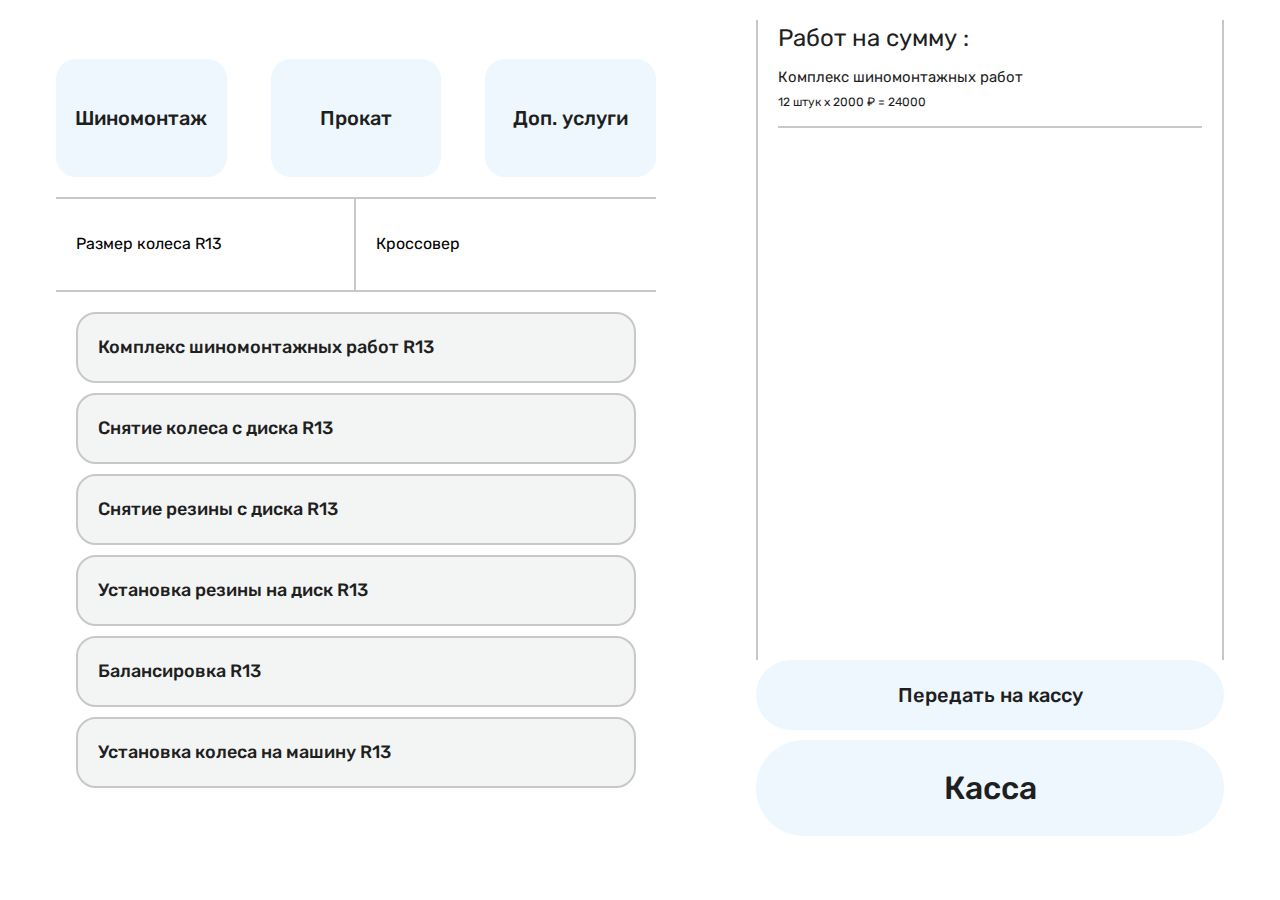
<file: 124/index.html>
<!DOCTYPE html>
<html lang="ru">
  <head>
    <meta charset="UTF-8" />
    <meta http-equiv="X-UA-Compatible" content="IE=edge" />
    <meta name="viewport" content="width=device-width,initial-scale=1" />
    <title>Frame 124</title>
    <link href="main..css" rel="stylesheet" />
  </head>
  <body>
    <section>
      <div class="main">
        <div class="services">
          <ul class="services__btns btns">
            <li class="services__btn"><p>Шиномонтаж</p></li>
            <li class="services__btn"><p>Прокат</p></li>
            <li class="services__btn"><p>Доп. услуги</p></li>
          </ul>
          <div class="services__types">
            <select name="radius" class="services__type">
              <option value="R13">Размер колеса R13</option>
              <option value="R17">Размер колеса R17</option>
              <option value="R21">Размер колеса R21</option>
            </select>
            <select name="car" class="services__type">
              <option value="0">Кроссовер</option>
              <option value="1">Джип</option>
            </select>
          </div>
          <ul class="services__list">
            <li class="services__item">
              <p>Комплекс шиномонтажных работ R13</p>
            </li>
            <li class="services__item"><p>Снятие колеса с диска R13</p></li>
            <li class="services__item"><p>Снятие резины с диска R13</p></li>
            <li class="services__item"><p>Установка резины на диск R13</p></li>
            <li class="services__item"><p>Балансировка R13</p></li>
            <li class="services__item">
              <p>Установка колеса на машину R13</p>
            </li>
          </ul>
        </div>
        <div class="main__order order">
          <div class="order__inner">
            <div class="order__title">Работ на сумму :</div>
            <div class="order__subtitle">
              Комплекс шиномонтажных работ
              <span class="order__price">12 штук x 2000 ₽ = 24000</span>
            </div>
          </div>
          <ul class="order__btns btns">
            <li class="btn">
              <a class="order__link" href="javascriipt:void(0)"
                >Передать на кассу</a
              >
            </li>
            <li class="btn">
              <a class="order__link" href="javascriipt:void(0)">Касса</a>
            </li>
          </ul>
        </div>
      </div>
    </section>
  </body>
</html>
</file>
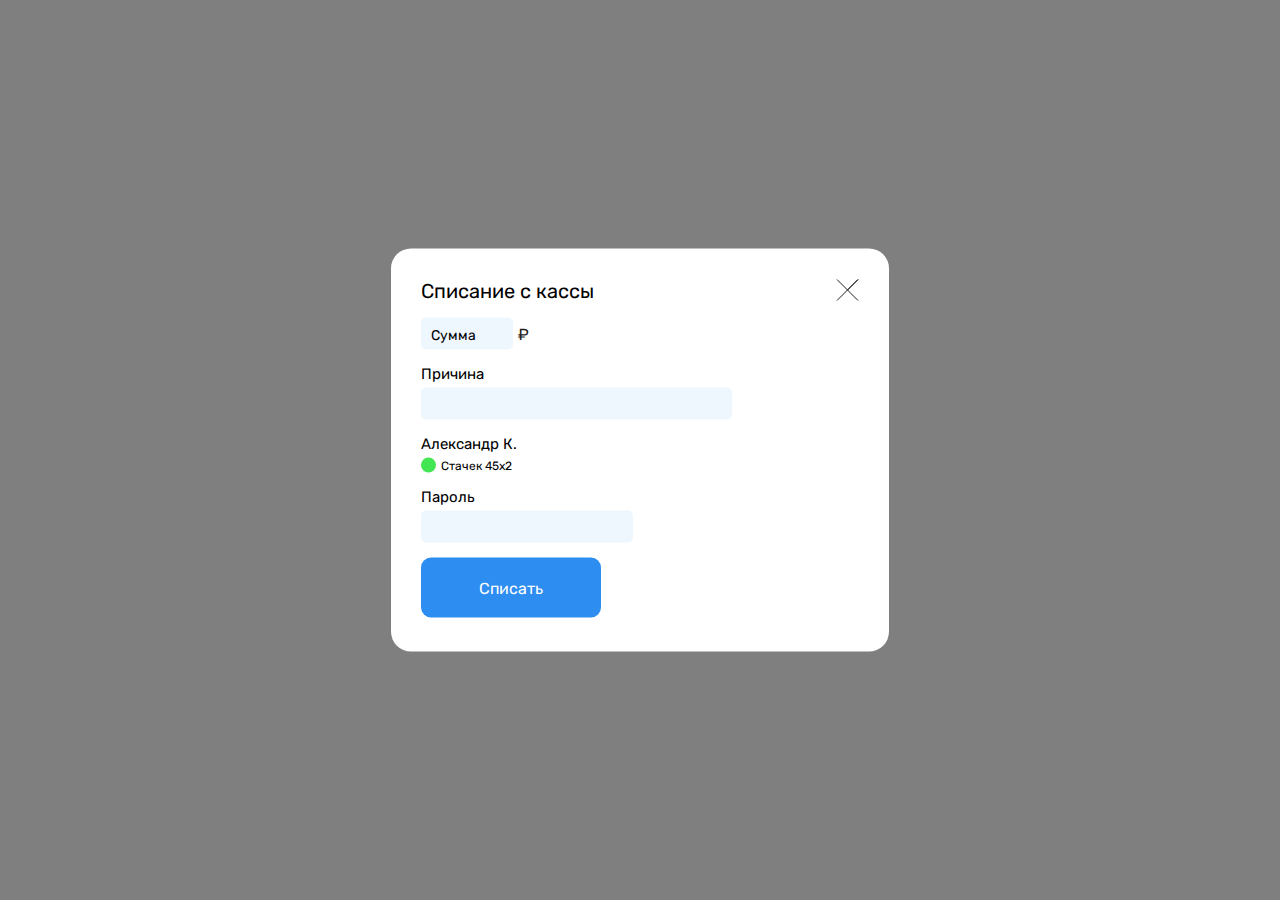
<file: 187/index.html>
<!DOCTYPE html>
<html lang="ru">
  <head>
    <meta charset="UTF-8" />
    <meta http-equiv="X-UA-Compatible" content="IE=edge" />
    <meta name="viewport" content="width=device-width, initial-scale=1.0" />
    <title>Document</title>
  <script defer src="bundle.7d98dffb897dea0b59e3.js"></script><link href="css/main.2a7013a4003bb4fa2cc0.css" rel="stylesheet"></head>
  <body>
    <div class="modal">
      <div class="modal__wrap">
        <div class="modal__body">
          <h3 class="modal__title">Списание с кассы</h3>
          <form action="" class="modal__form">
            <label for="modal__price" class="modal__price">
              <input
                type="number"
                name="price"
                id="modal__price"
                placeholder="Сумма"
              />
              ₽
            </label>
            <label for="modal__cause" class="modal__cause">
              <input type="text" name="cause" id="modal__cause" />
              Причина
            </label>

            <div class="modal__name">
              <p>Александр К.</p>
              <div class="modal__descr">
                <div class="modal__circle"></div>
                <p>Стачек 45х2</p>
              </div>
            </div>

            <label for="modal__password" class="modal__password">
              Пароль
              <input type="password" name="password" id="modal__password" />
            </label>

            <button class="modal__button">Списать</button>
          </form>
        </div>
        <svg
          class="modal__close"
          width="23"
          height="23"
          viewBox="0 0 23 23"
          fill="none"
          xmlns="http://www.w3.org/2000/svg"
        >
          <path
            d="M1 1L11.5 11.5M22 22L11.5 11.5M11.5 11.5L22 1L1 22"
            stroke="#1F1F1F"
          />
        </svg>
      </div>
    </div>
  </body>
</html>
</file>
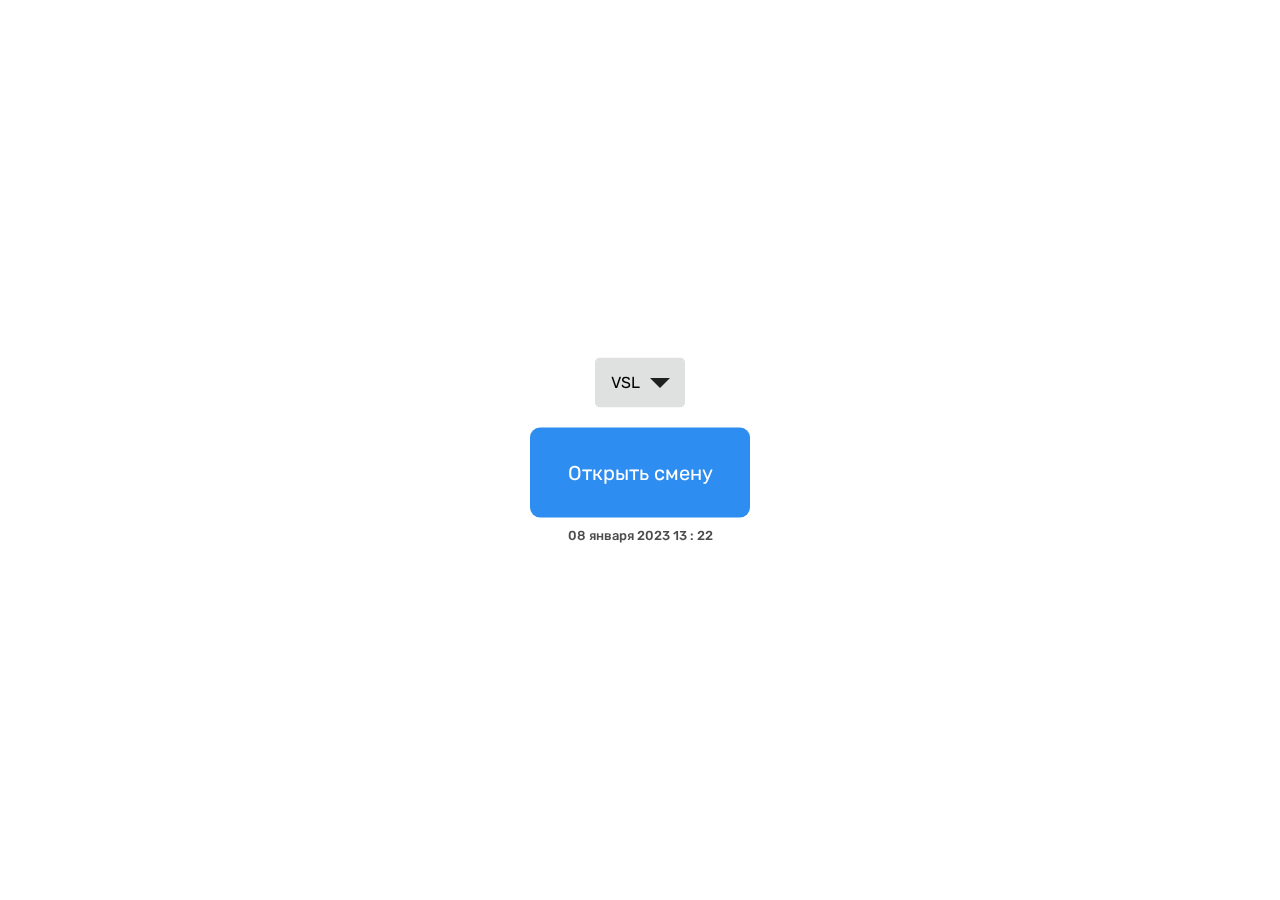
<file: 3/index.html>
<!DOCTYPE html>
<html lang="ru">
  <head>
    <meta charset="UTF-8" />
    <meta http-equiv="X-UA-Compatible" content="IE=edge" />
    <meta name="viewport" content="width=device-width, initial-scale=1.0" />
    <title>Document</title>
  <script defer src="bundle.32645f272083fe78de95.js"></script><link href="css/main.eedf334d336808caeaff.css" rel="stylesheet"></head>
  <body>
    <div class="open-shift">
      <select name="open__shift" id="open-shift">
        <option value="VSL">VSL</option>
      </select>

      <button class="open-button">Открыть смену</button>

      <p class="open-date">08 января 2023 13 : 22</p>
    </div>
  </body>
</html>
</file>
<file: 187/css/main.2a7013a4003bb4fa2cc0.css>
/*!**************************************************************************************************************************************************************************************!*\
  !*** css ./node_modules/css-loader/dist/cjs.js!./node_modules/postcss-loader/dist/cjs.js!./node_modules/sass-loader/dist/cjs.js??ruleSet[1].rules[2].use[3]!./src/sass/include.scss ***!
  \**************************************************************************************************************************************************************************************/
@import url(https://fonts.googleapis.com/css2?family=Inter&family=Rubik:wght@400;500&display=swap);
/*!********************************************************************************************!*\
  !*** css ./node_modules/css-loader/dist/cjs.js!./node_modules/normalize.css/normalize.css ***!
  \********************************************************************************************/
/*! normalize.css v8.0.1 | MIT License | github.com/necolas/normalize.css */

/* Document
   ========================================================================== */

/**
 * 1. Correct the line height in all browsers.
 * 2. Prevent adjustments of font size after orientation changes in iOS.
 */

html {
  line-height: 1.15; /* 1 */
  -webkit-text-size-adjust: 100%; /* 2 */
}

/* Sections
   ========================================================================== */

/**
 * Remove the margin in all browsers.
 */

body {
  margin: 0;
}

/**
 * Render the `main` element consistently in IE.
 */

main {
  display: block;
}

/**
 * Correct the font size and margin on `h1` elements within `section` and
 * `article` contexts in Chrome, Firefox, and Safari.
 */

h1 {
  font-size: 2em;
  margin: 0.67em 0;
}

/* Grouping content
   ========================================================================== */

/**
 * 1. Add the correct box sizing in Firefox.
 * 2. Show the overflow in Edge and IE.
 */

hr {
  box-sizing: content-box; /* 1 */
  height: 0; /* 1 */
  overflow: visible; /* 2 */
}

/**
 * 1. Correct the inheritance and scaling of font size in all browsers.
 * 2. Correct the odd `em` font sizing in all browsers.
 */

pre {
  font-family: monospace, monospace; /* 1 */
  font-size: 1em; /* 2 */
}

/* Text-level semantics
   ========================================================================== */

/**
 * Remove the gray background on active links in IE 10.
 */

a {
  background-color: transparent;
}

/**
 * 1. Remove the bottom border in Chrome 57-
 * 2. Add the correct text decoration in Chrome, Edge, IE, Opera, and Safari.
 */

abbr[title] {
  border-bottom: none; /* 1 */
  text-decoration: underline; /* 2 */
  text-decoration: underline dotted; /* 2 */
}

/**
 * Add the correct font weight in Chrome, Edge, and Safari.
 */

b,
strong {
  font-weight: bolder;
}

/**
 * 1. Correct the inheritance and scaling of font size in all browsers.
 * 2. Correct the odd `em` font sizing in all browsers.
 */

code,
kbd,
samp {
  font-family: monospace, monospace; /* 1 */
  font-size: 1em; /* 2 */
}

/**
 * Add the correct font size in all browsers.
 */

small {
  font-size: 80%;
}

/**
 * Prevent `sub` and `sup` elements from affecting the line height in
 * all browsers.
 */

sub,
sup {
  font-size: 75%;
  line-height: 0;
  position: relative;
  vertical-align: baseline;
}

sub {
  bottom: -0.25em;
}

sup {
  top: -0.5em;
}

/* Embedded content
   ========================================================================== */

/**
 * Remove the border on images inside links in IE 10.
 */

img {
  border-style: none;
}

/* Forms
   ========================================================================== */

/**
 * 1. Change the font styles in all browsers.
 * 2. Remove the margin in Firefox and Safari.
 */

button,
input,
optgroup,
select,
textarea {
  font-family: inherit; /* 1 */
  font-size: 100%; /* 1 */
  line-height: 1.15; /* 1 */
  margin: 0; /* 2 */
}

/**
 * Show the overflow in IE.
 * 1. Show the overflow in Edge.
 */

button,
input { /* 1 */
  overflow: visible;
}

/**
 * Remove the inheritance of text transform in Edge, Firefox, and IE.
 * 1. Remove the inheritance of text transform in Firefox.
 */

button,
select { /* 1 */
  text-transform: none;
}

/**
 * Correct the inability to style clickable types in iOS and Safari.
 */

button,
[type="button"],
[type="reset"],
[type="submit"] {
  -webkit-appearance: button;
}

/**
 * Remove the inner border and padding in Firefox.
 */

button::-moz-focus-inner,
[type="button"]::-moz-focus-inner,
[type="reset"]::-moz-focus-inner,
[type="submit"]::-moz-focus-inner {
  border-style: none;
  padding: 0;
}

/**
 * Restore the focus styles unset by the previous rule.
 */

button:-moz-focusring,
[type="button"]:-moz-focusring,
[type="reset"]:-moz-focusring,
[type="submit"]:-moz-focusring {
  outline: 1px dotted ButtonText;
}

/**
 * Correct the padding in Firefox.
 */

fieldset {
  padding: 0.35em 0.75em 0.625em;
}

/**
 * 1. Correct the text wrapping in Edge and IE.
 * 2. Correct the color inheritance from `fieldset` elements in IE.
 * 3. Remove the padding so developers are not caught out when they zero out
 *    `fieldset` elements in all browsers.
 */

legend {
  box-sizing: border-box; /* 1 */
  color: inherit; /* 2 */
  display: table; /* 1 */
  max-width: 100%; /* 1 */
  padding: 0; /* 3 */
  white-space: normal; /* 1 */
}

/**
 * Add the correct vertical alignment in Chrome, Firefox, and Opera.
 */

progress {
  vertical-align: baseline;
}

/**
 * Remove the default vertical scrollbar in IE 10+.
 */

textarea {
  overflow: auto;
}

/**
 * 1. Add the correct box sizing in IE 10.
 * 2. Remove the padding in IE 10.
 */

[type="checkbox"],
[type="radio"] {
  box-sizing: border-box; /* 1 */
  padding: 0; /* 2 */
}

/**
 * Correct the cursor style of increment and decrement buttons in Chrome.
 */

[type="number"]::-webkit-inner-spin-button,
[type="number"]::-webkit-outer-spin-button {
  height: auto;
}

/**
 * 1. Correct the odd appearance in Chrome and Safari.
 * 2. Correct the outline style in Safari.
 */

[type="search"] {
  -webkit-appearance: textfield; /* 1 */
  outline-offset: -2px; /* 2 */
}

/**
 * Remove the inner padding in Chrome and Safari on macOS.
 */

[type="search"]::-webkit-search-decoration {
  -webkit-appearance: none;
}

/**
 * 1. Correct the inability to style clickable types in iOS and Safari.
 * 2. Change font properties to `inherit` in Safari.
 */

::-webkit-file-upload-button {
  -webkit-appearance: button; /* 1 */
  font: inherit; /* 2 */
}

/* Interactive
   ========================================================================== */

/*
 * Add the correct display in Edge, IE 10+, and Firefox.
 */

details {
  display: block;
}

/*
 * Add the correct display in all browsers.
 */

summary {
  display: list-item;
}

/* Misc
   ========================================================================== */

/**
 * Add the correct display in IE 10+.
 */

template {
  display: none;
}

/**
 * Add the correct display in IE 10.
 */

[hidden] {
  display: none;
}

/*!******************************************************************************************************************************************************************************************!*\
  !*** css ./node_modules/css-loader/dist/cjs.js!./node_modules/postcss-loader/dist/cjs.js!./node_modules/sass-loader/dist/cjs.js??ruleSet[1].rules[2].use[3]!./src/sass/include.scss (1) ***!
  \******************************************************************************************************************************************************************************************/
:root {
  --font-family-rubik: "Rubik", sans-serif;
  --font-family-inter: "Inter", sans-serif;
  --color-accent: #1f1f1f;
  --color-white: #fff;
}

h1,
h2,
h3,
h4,
h5,
h6,
p,
ul,
ol {
  padding: 0;
  margin: 0;
  list-style-type: none;
}

::-moz-placeholder {
  color: #000;
  font-weight: 400;
  font-size: 20px;
}

::placeholder {
  color: #000;
  font-weight: 400;
  font-size: 20px;
}

input::-webkit-outer-spin-button,
input::-webkit-inner-spin-button {
  /* display: none; <- Crashes Chrome on hover */
  -webkit-appearance: none;
  margin: 0; /* <-- Apparently some margin are still there even though it's hidden */
}

button {
  border: none;
  background: none;
  cursor: pointer;
}

a {
  text-decoration: none;
  color: var(--color-text);
}

img {
  width: 100%;
  height: auto;
}

html {
  height: 100%;
}

body {
  margin: 0;
  min-height: 100%;
  font-family: var(--font-family-rubik);
  line-height: 19px;
  background-color: var(--color-white);
  color: var(--color-accent);
  font-weight: 400;
}

.container {
  max-width: 1170px;
  margin: 0 auto;
  padding: 0 15px;
}

.modal {
  width: 100%;
  height: 100%;
  position: fixed;
  top: 0;
  left: 0;
  background-color: rgba(0, 0, 0, 0.5);
  padding: 10px;
}
.modal__wrap {
  width: 438px;
  min-height: 343px;
  background: #ffffff;
  border-radius: 20px;
  position: fixed;
  top: 50%;
  left: 50%;
  transform: translate(-50%, -50%);
  padding: 30px;
}
.modal__title {
  font-weight: 400;
  font-size: 20px;
  line-height: 24px;
  color: #000000;
}
.modal__close {
  position: absolute;
  top: 30px;
  right: 30px;
}
.modal__form {
  display: flex;
  flex-direction: column;
  margin-top: 15px;
  gap: 15px;
}
.modal__price {
  display: flex;
  align-items: center;
  gap: 5px;
}
.modal__price input {
  width: 80px;
  height: 30px;
  background: #eef7fe;
  border-radius: 5px;
  outline: none;
  border: none;
  padding-left: 10px;
}
.modal__price input::-moz-placeholder {
  font-size: 14px;
  line-height: 17px;
  color: #000000;
}
.modal__price input::placeholder {
  font-size: 14px;
  line-height: 17px;
  color: #000000;
}
.modal__cause {
  display: flex;
  flex-direction: column-reverse;
  font-size: 15px;
  line-height: 18px;
  color: #000000;
}
.modal__cause input {
  margin-top: 5px;
  outline: none;
  border: none;
  width: 299px;
  height: 30px;
  background: #eef7fe;
  border-radius: 5px;
  padding-left: 10px;
}
.modal__name {
  display: flex;
  flex-direction: column;
  gap: 5px;
}
.modal__name p {
  font-size: 15px;
  line-height: 18px;
  color: #000000;
}
.modal__descr {
  display: flex;
  align-items: center;
  gap: 5px;
}
.modal__descr p {
  font-weight: 400;
  font-size: 12px;
  line-height: 14px;
  color: #000000;
}
.modal__circle {
  width: 15px;
  height: 15px;
  border-radius: 50%;
  background: #42e653;
}
.modal__password {
  display: flex;
  flex-direction: column;
  font-weight: 400;
  font-size: 15px;
  line-height: 18px;
  color: #000000;
  gap: 5px;
}
.modal__password input {
  padding-left: 10px;
  outline: none;
  border: none;
  width: 200px;
  height: 30px;
  background: #eef7fe;
  border-radius: 5px;
}
.modal__button {
  width: 180px;
  height: 60px;
  background: #2d8df1;
  transition: 0.4s;
  border-radius: 10px;
  font-weight: 400;
  font-size: 16px;
  line-height: 19px;
  color: #ffffff;
}
.modal__button::hover {
  box-shadow: 0px 4px 4px rgba(0, 0, 0, 0.25);
}

@media (max-width: 540px) {
  .modal__wrap {
    max-width: 250px;
  }
  .modal__cause input {
    max-width: 220px;
  }
}

/*# sourceMappingURL=../sourcemaps/css/main.2a7013a4003bb4fa2cc0.css.map*/
</file>
<file: 3/css/main.eedf334d336808caeaff.css>
/*!**************************************************************************************************************************************************************************************!*\
  !*** css ./node_modules/css-loader/dist/cjs.js!./node_modules/postcss-loader/dist/cjs.js!./node_modules/sass-loader/dist/cjs.js??ruleSet[1].rules[2].use[3]!./src/sass/include.scss ***!
  \**************************************************************************************************************************************************************************************/
@import url(https://fonts.googleapis.com/css2?family=Inter&family=Rubik:wght@400;500&display=swap);
/*!********************************************************************************************!*\
  !*** css ./node_modules/css-loader/dist/cjs.js!./node_modules/normalize.css/normalize.css ***!
  \********************************************************************************************/
/*! normalize.css v8.0.1 | MIT License | github.com/necolas/normalize.css */

/* Document
   ========================================================================== */

/**
 * 1. Correct the line height in all browsers.
 * 2. Prevent adjustments of font size after orientation changes in iOS.
 */

html {
  line-height: 1.15; /* 1 */
  -webkit-text-size-adjust: 100%; /* 2 */
}

/* Sections
   ========================================================================== */

/**
 * Remove the margin in all browsers.
 */

body {
  margin: 0;
}

/**
 * Render the `main` element consistently in IE.
 */

main {
  display: block;
}

/**
 * Correct the font size and margin on `h1` elements within `section` and
 * `article` contexts in Chrome, Firefox, and Safari.
 */

h1 {
  font-size: 2em;
  margin: 0.67em 0;
}

/* Grouping content
   ========================================================================== */

/**
 * 1. Add the correct box sizing in Firefox.
 * 2. Show the overflow in Edge and IE.
 */

hr {
  box-sizing: content-box; /* 1 */
  height: 0; /* 1 */
  overflow: visible; /* 2 */
}

/**
 * 1. Correct the inheritance and scaling of font size in all browsers.
 * 2. Correct the odd `em` font sizing in all browsers.
 */

pre {
  font-family: monospace, monospace; /* 1 */
  font-size: 1em; /* 2 */
}

/* Text-level semantics
   ========================================================================== */

/**
 * Remove the gray background on active links in IE 10.
 */

a {
  background-color: transparent;
}

/**
 * 1. Remove the bottom border in Chrome 57-
 * 2. Add the correct text decoration in Chrome, Edge, IE, Opera, and Safari.
 */

abbr[title] {
  border-bottom: none; /* 1 */
  text-decoration: underline; /* 2 */
  text-decoration: underline dotted; /* 2 */
}

/**
 * Add the correct font weight in Chrome, Edge, and Safari.
 */

b,
strong {
  font-weight: bolder;
}

/**
 * 1. Correct the inheritance and scaling of font size in all browsers.
 * 2. Correct the odd `em` font sizing in all browsers.
 */

code,
kbd,
samp {
  font-family: monospace, monospace; /* 1 */
  font-size: 1em; /* 2 */
}

/**
 * Add the correct font size in all browsers.
 */

small {
  font-size: 80%;
}

/**
 * Prevent `sub` and `sup` elements from affecting the line height in
 * all browsers.
 */

sub,
sup {
  font-size: 75%;
  line-height: 0;
  position: relative;
  vertical-align: baseline;
}

sub {
  bottom: -0.25em;
}

sup {
  top: -0.5em;
}

/* Embedded content
   ========================================================================== */

/**
 * Remove the border on images inside links in IE 10.
 */

img {
  border-style: none;
}

/* Forms
   ========================================================================== */

/**
 * 1. Change the font styles in all browsers.
 * 2. Remove the margin in Firefox and Safari.
 */

button,
input,
optgroup,
select,
textarea {
  font-family: inherit; /* 1 */
  font-size: 100%; /* 1 */
  line-height: 1.15; /* 1 */
  margin: 0; /* 2 */
}

/**
 * Show the overflow in IE.
 * 1. Show the overflow in Edge.
 */

button,
input { /* 1 */
  overflow: visible;
}

/**
 * Remove the inheritance of text transform in Edge, Firefox, and IE.
 * 1. Remove the inheritance of text transform in Firefox.
 */

button,
select { /* 1 */
  text-transform: none;
}

/**
 * Correct the inability to style clickable types in iOS and Safari.
 */

button,
[type="button"],
[type="reset"],
[type="submit"] {
  -webkit-appearance: button;
}

/**
 * Remove the inner border and padding in Firefox.
 */

button::-moz-focus-inner,
[type="button"]::-moz-focus-inner,
[type="reset"]::-moz-focus-inner,
[type="submit"]::-moz-focus-inner {
  border-style: none;
  padding: 0;
}

/**
 * Restore the focus styles unset by the previous rule.
 */

button:-moz-focusring,
[type="button"]:-moz-focusring,
[type="reset"]:-moz-focusring,
[type="submit"]:-moz-focusring {
  outline: 1px dotted ButtonText;
}

/**
 * Correct the padding in Firefox.
 */

fieldset {
  padding: 0.35em 0.75em 0.625em;
}

/**
 * 1. Correct the text wrapping in Edge and IE.
 * 2. Correct the color inheritance from `fieldset` elements in IE.
 * 3. Remove the padding so developers are not caught out when they zero out
 *    `fieldset` elements in all browsers.
 */

legend {
  box-sizing: border-box; /* 1 */
  color: inherit; /* 2 */
  display: table; /* 1 */
  max-width: 100%; /* 1 */
  padding: 0; /* 3 */
  white-space: normal; /* 1 */
}

/**
 * Add the correct vertical alignment in Chrome, Firefox, and Opera.
 */

progress {
  vertical-align: baseline;
}

/**
 * Remove the default vertical scrollbar in IE 10+.
 */

textarea {
  overflow: auto;
}

/**
 * 1. Add the correct box sizing in IE 10.
 * 2. Remove the padding in IE 10.
 */

[type="checkbox"],
[type="radio"] {
  box-sizing: border-box; /* 1 */
  padding: 0; /* 2 */
}

/**
 * Correct the cursor style of increment and decrement buttons in Chrome.
 */

[type="number"]::-webkit-inner-spin-button,
[type="number"]::-webkit-outer-spin-button {
  height: auto;
}

/**
 * 1. Correct the odd appearance in Chrome and Safari.
 * 2. Correct the outline style in Safari.
 */

[type="search"] {
  -webkit-appearance: textfield; /* 1 */
  outline-offset: -2px; /* 2 */
}

/**
 * Remove the inner padding in Chrome and Safari on macOS.
 */

[type="search"]::-webkit-search-decoration {
  -webkit-appearance: none;
}

/**
 * 1. Correct the inability to style clickable types in iOS and Safari.
 * 2. Change font properties to `inherit` in Safari.
 */

::-webkit-file-upload-button {
  -webkit-appearance: button; /* 1 */
  font: inherit; /* 2 */
}

/* Interactive
   ========================================================================== */

/*
 * Add the correct display in Edge, IE 10+, and Firefox.
 */

details {
  display: block;
}

/*
 * Add the correct display in all browsers.
 */

summary {
  display: list-item;
}

/* Misc
   ========================================================================== */

/**
 * Add the correct display in IE 10+.
 */

template {
  display: none;
}

/**
 * Add the correct display in IE 10.
 */

[hidden] {
  display: none;
}

/*!******************************************************************************************************************************************************************************************!*\
  !*** css ./node_modules/css-loader/dist/cjs.js!./node_modules/postcss-loader/dist/cjs.js!./node_modules/sass-loader/dist/cjs.js??ruleSet[1].rules[2].use[3]!./src/sass/include.scss (1) ***!
  \******************************************************************************************************************************************************************************************/
:root {
  --font-family-rubik: "Rubik", sans-serif;
  --font-family-inter: "Inter", sans-serif;
  --color-accent: #1f1f1f;
  --color-white: #fff;
}

h1,
h2,
h3,
h4,
h5,
h6,
p,
ul,
ol {
  padding: 0;
  margin: 0;
  list-style-type: none;
}

::-moz-placeholder {
  color: #000;
  font-weight: 400;
  font-size: 20px;
}

::placeholder {
  color: #000;
  font-weight: 400;
  font-size: 20px;
}

input::-webkit-outer-spin-button,
input::-webkit-inner-spin-button {
  /* display: none; <- Crashes Chrome on hover */
  -webkit-appearance: none;
  margin: 0; /* <-- Apparently some margin are still there even though it's hidden */
}

button {
  border: none;
  background: none;
  cursor: pointer;
}

a {
  text-decoration: none;
  color: var(--color-text);
}

img {
  width: 100%;
  height: auto;
}

html {
  height: 100%;
}

body {
  margin: 0;
  min-height: 100%;
  font-family: var(--font-family-rubik);
  line-height: 19px;
  background-color: var(--color-white);
  color: var(--color-accent);
  font-weight: 400;
}

.container {
  max-width: 1170px;
  margin: 0 auto;
  padding: 0 15px;
}

.open-shift {
  position: fixed;
  top: 50%;
  left: 50%;
  transform: translate(-50%, -50%);
  width: 220px;
  display: flex;
  flex-direction: column;
  display: flex;
  flex-direction: column;
  align-items: center;
}
.open-shift select {
  width: 90px;
  height: 50px;
  border: none;
  -webkit-appearance: none;
     -moz-appearance: none;
          appearance: none;
  padding-left: 16px;
  background-image: url(../assets/images/like.svg);
  background-repeat: no-repeat;
  background-color: #dfe1e0;
  background-position: 78% 50%;
  margin-bottom: 20px;
  outline: none;
  border-radius: 5px;
}
.open-shift select option {
  font-weight: 400;
  font-size: 18px;
  line-height: 21px;
  color: #1f1f1f;
}

.open-button {
  width: 220px;
  height: 90px;
  background: #2d8df1;
  transition: all 0.5s ease;
  border-radius: 10px;
  font-weight: 400;
  font-size: 20px;
  line-height: 24px;
  color: #ffffff;
  margin-bottom: 10px;
}
.open-button::hover {
  box-shadow: 0px 4px 4px rgba(0, 0, 0, 0.25);
}

.open-date {
  font-weight: 500;
  font-size: 13px;
  line-height: 15px;
  color: rgba(31, 31, 31, 0.8);
}

/*# sourceMappingURL=../sourcemaps/css/main.eedf334d336808caeaff.css.map*/
</file>
<file: 124/main..css>
@import url(https://fonts.googleapis.com/css2?family=Rubik:wght@400;500&display=swap);
/*! normalize.css v8.0.1 | MIT License | github.com/necolas/normalize.css */

/* Document
   ========================================================================== */

/**
 * 1. Correct the line height in all browsers.
 * 2. Prevent adjustments of font size after orientation changes in iOS.
 */

html {
  line-height: 1.15; /* 1 */
  -webkit-text-size-adjust: 100%; /* 2 */
}

/* Sections
   ========================================================================== */

/**
 * Remove the margin in all browsers.
 */

body {
  margin: 0;
}

/**
 * Render the `main` element consistently in IE.
 */

main {
  display: block;
}

/**
 * Correct the font size and margin on `h1` elements within `section` and
 * `article` contexts in Chrome, Firefox, and Safari.
 */

h1 {
  font-size: 2em;
  margin: 0.67em 0;
}

/* Grouping content
   ========================================================================== */

/**
 * 1. Add the correct box sizing in Firefox.
 * 2. Show the overflow in Edge and IE.
 */

hr {
  box-sizing: content-box; /* 1 */
  height: 0; /* 1 */
  overflow: visible; /* 2 */
}

/**
 * 1. Correct the inheritance and scaling of font size in all browsers.
 * 2. Correct the odd `em` font sizing in all browsers.
 */

pre {
  font-family: monospace, monospace; /* 1 */
  font-size: 1em; /* 2 */
}

/* Text-level semantics
   ========================================================================== */

/**
 * Remove the gray background on active links in IE 10.
 */

a {
  background-color: transparent;
}

/**
 * 1. Remove the bottom border in Chrome 57-
 * 2. Add the correct text decoration in Chrome, Edge, IE, Opera, and Safari.
 */

abbr[title] {
  border-bottom: none; /* 1 */
  text-decoration: underline; /* 2 */
  text-decoration: underline dotted; /* 2 */
}

/**
 * Add the correct font weight in Chrome, Edge, and Safari.
 */

b,
strong {
  font-weight: bolder;
}

/**
 * 1. Correct the inheritance and scaling of font size in all browsers.
 * 2. Correct the odd `em` font sizing in all browsers.
 */

code,
kbd,
samp {
  font-family: monospace, monospace; /* 1 */
  font-size: 1em; /* 2 */
}

/**
 * Add the correct font size in all browsers.
 */

small {
  font-size: 80%;
}

/**
 * Prevent `sub` and `sup` elements from affecting the line height in
 * all browsers.
 */

sub,
sup {
  font-size: 75%;
  line-height: 0;
  position: relative;
  vertical-align: baseline;
}

sub {
  bottom: -0.25em;
}

sup {
  top: -0.5em;
}

/* Embedded content
   ========================================================================== */

/**
 * Remove the border on images inside links in IE 10.
 */

img {
  border-style: none;
}

/* Forms
   ========================================================================== */

/**
 * 1. Change the font styles in all browsers.
 * 2. Remove the margin in Firefox and Safari.
 */

button,
input,
optgroup,
select,
textarea {
  font-family: inherit; /* 1 */
  font-size: 100%; /* 1 */
  line-height: 1.15; /* 1 */
  margin: 0; /* 2 */
}

/**
 * Show the overflow in IE.
 * 1. Show the overflow in Edge.
 */

button,
input {
  /* 1 */
  overflow: visible;
}

/**
 * Remove the inheritance of text transform in Edge, Firefox, and IE.
 * 1. Remove the inheritance of text transform in Firefox.
 */

button,
select {
  /* 1 */
  text-transform: none;
}

/**
 * Correct the inability to style clickable types in iOS and Safari.
 */

button,
[type="button"],
[type="reset"],
[type="submit"] {
  -webkit-appearance: button;
}

/**
 * Remove the inner border and padding in Firefox.
 */

button::-moz-focus-inner,
[type="button"]::-moz-focus-inner,
[type="reset"]::-moz-focus-inner,
[type="submit"]::-moz-focus-inner {
  border-style: none;
  padding: 0;
}

/**
 * Restore the focus styles unset by the previous rule.
 */

button:-moz-focusring,
[type="button"]:-moz-focusring,
[type="reset"]:-moz-focusring,
[type="submit"]:-moz-focusring {
  outline: 1px dotted ButtonText;
}

/**
 * Correct the padding in Firefox.
 */

fieldset {
  padding: 0.35em 0.75em 0.625em;
}

/**
 * 1. Correct the text wrapping in Edge and IE.
 * 2. Correct the color inheritance from `fieldset` elements in IE.
 * 3. Remove the padding so developers are not caught out when they zero out
 *    `fieldset` elements in all browsers.
 */

legend {
  box-sizing: border-box; /* 1 */
  color: inherit; /* 2 */
  display: table; /* 1 */
  max-width: 100%; /* 1 */
  padding: 0; /* 3 */
  white-space: normal; /* 1 */
}

/**
 * Add the correct vertical alignment in Chrome, Firefox, and Opera.
 */

progress {
  vertical-align: baseline;
}

/**
 * Remove the default vertical scrollbar in IE 10+.
 */

textarea {
  overflow: auto;
}

/**
 * 1. Add the correct box sizing in IE 10.
 * 2. Remove the padding in IE 10.
 */

[type="checkbox"],
[type="radio"] {
  box-sizing: border-box; /* 1 */
  padding: 0; /* 2 */
}

/**
 * Correct the cursor style of increment and decrement buttons in Chrome.
 */

[type="number"]::-webkit-inner-spin-button,
[type="number"]::-webkit-outer-spin-button {
  height: auto;
}

/**
 * 1. Correct the odd appearance in Chrome and Safari.
 * 2. Correct the outline style in Safari.
 */

[type="search"] {
  -webkit-appearance: textfield; /* 1 */
  outline-offset: -2px; /* 2 */
}

/**
 * Remove the inner padding in Chrome and Safari on macOS.
 */

[type="search"]::-webkit-search-decoration {
  -webkit-appearance: none;
}

/**
 * 1. Correct the inability to style clickable types in iOS and Safari.
 * 2. Change font properties to `inherit` in Safari.
 */

::-webkit-file-upload-button {
  -webkit-appearance: button; /* 1 */
  font: inherit; /* 2 */
}

/* Interactive
   ========================================================================== */

/*
 * Add the correct display in Edge, IE 10+, and Firefox.
 */

details {
  display: block;
}

/*
 * Add the correct display in all browsers.
 */

summary {
  display: list-item;
}

/* Misc
   ========================================================================== */

/**
 * Add the correct display in IE 10+.
 */

template {
  display: none;
}

/**
 * Add the correct display in IE 10.
 */

[hidden] {
  display: none;
}

/*! normalize.css v8.0.1 | MIT License | github.com/necolas/normalize.css */

/* Document
   ========================================================================== */

/**
 * 1. Correct the line height in all browsers.
 * 2. Prevent adjustments of font size after orientation changes in iOS.
 */

html {
  line-height: 1.15; /* 1 */
  -webkit-text-size-adjust: 100%; /* 2 */
}

/* Sections
   ========================================================================== */

/**
 * Remove the margin in all browsers.
 */

body {
  margin: 0;
}

/**
 * Render the `main` element consistently in IE.
 */

main {
  display: block;
}

/**
 * Correct the font size and margin on `h1` elements within `section` and
 * `article` contexts in Chrome, Firefox, and Safari.
 */

h1 {
  font-size: 2em;
  margin: 0.67em 0;
}

/* Grouping content
   ========================================================================== */

/**
 * 1. Add the correct box sizing in Firefox.
 * 2. Show the overflow in Edge and IE.
 */

hr {
  box-sizing: content-box; /* 1 */
  height: 0; /* 1 */
  overflow: visible; /* 2 */
}

/**
 * 1. Correct the inheritance and scaling of font size in all browsers.
 * 2. Correct the odd `em` font sizing in all browsers.
 */

pre {
  font-family: monospace, monospace; /* 1 */
  font-size: 1em; /* 2 */
}

/* Text-level semantics
   ========================================================================== */

/**
 * Remove the gray background on active links in IE 10.
 */

a {
  background-color: transparent;
}

/**
 * 1. Remove the bottom border in Chrome 57-
 * 2. Add the correct text decoration in Chrome, Edge, IE, Opera, and Safari.
 */

abbr[title] {
  border-bottom: none; /* 1 */
  text-decoration: underline; /* 2 */
  text-decoration: underline dotted; /* 2 */
}

/**
 * Add the correct font weight in Chrome, Edge, and Safari.
 */

b,
strong {
  font-weight: bolder;
}

/**
 * 1. Correct the inheritance and scaling of font size in all browsers.
 * 2. Correct the odd `em` font sizing in all browsers.
 */

code,
kbd,
samp {
  font-family: monospace, monospace; /* 1 */
  font-size: 1em; /* 2 */
}

/**
 * Add the correct font size in all browsers.
 */

small {
  font-size: 80%;
}

/**
 * Prevent `sub` and `sup` elements from affecting the line height in
 * all browsers.
 */

sub,
sup {
  font-size: 75%;
  line-height: 0;
  position: relative;
  vertical-align: baseline;
}

sub {
  bottom: -0.25em;
}

sup {
  top: -0.5em;
}

/* Embedded content
   ========================================================================== */

/**
 * Remove the border on images inside links in IE 10.
 */

img {
  border-style: none;
}

/* Forms
   ========================================================================== */

/**
 * 1. Change the font styles in all browsers.
 * 2. Remove the margin in Firefox and Safari.
 */

button,
input,
optgroup,
select,
textarea {
  font-family: inherit; /* 1 */
  font-size: 100%; /* 1 */
  line-height: 1.15; /* 1 */
  margin: 0; /* 2 */
}

/**
 * Show the overflow in IE.
 * 1. Show the overflow in Edge.
 */

button,
input {
  /* 1 */
  overflow: visible;
}

/**
 * Remove the inheritance of text transform in Edge, Firefox, and IE.
 * 1. Remove the inheritance of text transform in Firefox.
 */

button,
select {
  /* 1 */
  text-transform: none;
}

/**
 * Correct the inability to style clickable types in iOS and Safari.
 */

button,
[type="button"],
[type="reset"],
[type="submit"] {
  -webkit-appearance: button;
}

/**
 * Remove the inner border and padding in Firefox.
 */

button::-moz-focus-inner,
[type="button"]::-moz-focus-inner,
[type="reset"]::-moz-focus-inner,
[type="submit"]::-moz-focus-inner {
  border-style: none;
  padding: 0;
}

/**
 * Restore the focus styles unset by the previous rule.
 */

button:-moz-focusring,
[type="button"]:-moz-focusring,
[type="reset"]:-moz-focusring,
[type="submit"]:-moz-focusring {
  outline: 1px dotted ButtonText;
}

/**
 * Correct the padding in Firefox.
 */

fieldset {
  padding: 0.35em 0.75em 0.625em;
}

/**
 * 1. Correct the text wrapping in Edge and IE.
 * 2. Correct the color inheritance from `fieldset` elements in IE.
 * 3. Remove the padding so developers are not caught out when they zero out
 *    `fieldset` elements in all browsers.
 */

legend {
  box-sizing: border-box; /* 1 */
  color: inherit; /* 2 */
  display: table; /* 1 */
  max-width: 100%; /* 1 */
  padding: 0; /* 3 */
  white-space: normal; /* 1 */
}

/**
 * Add the correct vertical alignment in Chrome, Firefox, and Opera.
 */

progress {
  vertical-align: baseline;
}

/**
 * Remove the default vertical scrollbar in IE 10+.
 */

textarea {
  overflow: auto;
}

/**
 * 1. Add the correct box sizing in IE 10.
 * 2. Remove the padding in IE 10.
 */

[type="checkbox"],
[type="radio"] {
  box-sizing: border-box; /* 1 */
  padding: 0; /* 2 */
}

/**
 * Correct the cursor style of increment and decrement buttons in Chrome.
 */

[type="number"]::-webkit-inner-spin-button,
[type="number"]::-webkit-outer-spin-button {
  height: auto;
}

/**
 * 1. Correct the odd appearance in Chrome and Safari.
 * 2. Correct the outline style in Safari.
 */

[type="search"] {
  -webkit-appearance: textfield; /* 1 */
  outline-offset: -2px; /* 2 */
}

/**
 * Remove the inner padding in Chrome and Safari on macOS.
 */

[type="search"]::-webkit-search-decoration {
  -webkit-appearance: none;
}

/**
 * 1. Correct the inability to style clickable types in iOS and Safari.
 * 2. Change font properties to `inherit` in Safari.
 */

::-webkit-file-upload-button {
  -webkit-appearance: button; /* 1 */
  font: inherit; /* 2 */
}

/* Interactive
   ========================================================================== */

/*
 * Add the correct display in Edge, IE 10+, and Firefox.
 */

details {
  display: block;
}

/*
 * Add the correct display in all browsers.
 */

summary {
  display: list-item;
}

/* Misc
   ========================================================================== */

/**
 * Add the correct display in IE 10+.
 */

template {
  display: none;
}

/**
 * Add the correct display in IE 10.
 */

[hidden] {
  display: none;
}

:root {
  --font-family: "Rubik", sans-serif;
  --color-grey: #c8c8c8;
  --color-text: #1f1f1f;
  --color-blue: #2d8df1;
  --color-green: #42e653;
}
* {
  margin: 0;
  padding: 0;
  box-sizing: border-box;
}
ul,
ol {
  padding: 0;
  margin: 0;
  list-style-type: none;
}
button {
  border: none;
  background: none;
}
input {
  outline: none;
  padding: 13px 30px;
  background-color: var(--color-white);
  box-shadow: 0px 0px 4px rgba(200, 200, 200, 0.15);
  border-radius: 10px;
  font-weight: 400;
}
a {
  text-decoration: none;
  color: inherit;
}
img {
  width: 100%;
  height: auto;
}
html {
  height: 100%;
}
body {
  margin: 0;
  font-family: "Rubik", sans-serif;
  font-family: var(--font-family);
  font-size: 1rem;
  line-height: 1.5;
  font-weight: 500;
  color: #1f1f1f;
  color: var(--color-text);
  overflow-x: hidden;
}
section {
  padding: 20px;
}
.main {
  display: flex;
  justify-content: center;
  align-items: center;
  flex-wrap: nowrap;
  gap: 100px;
}
.services {
  width: 600px;
}
.services__btns {
  display: flex;
  gap: 44px;
  margin-bottom: 20px;
}
.services__btn {
  height: 118px;
  display: flex;
  justify-content: center;
  align-items: center;
  width: 33%;
  font-size: 1.25rem;
  border-radius: 20px;
  background: #eef7fe;
  transition: 0.5s ease;
}
.services__btn:hover {
  cursor: pointer;
  background: #2d8df1;
  background: var(--color-blue);
  color: #fff;
}
.services__types {
  display: flex;
  justify-content: space-between;
  align-items: center;
  border-top: 2px solid #c8c8c8;
  border-top: 2px solid var(--color-grey);
  border-bottom: 2px solid #c8c8c8;
  border-bottom: 2px solid var(--color-grey);
}
.services__type {
  display: flex;
  justify-content: center;
  align-items: center;
  width: 50%;
  height: 91px;
  text-align: center;
  transition: 0.5s;
  cursor: pointer;
}

.services__type:first-child {
  border-right: 2px solid #c8c8c8;
  border-right: 2px solid var(--color-grey);
}
.services__list {
  display: flex;
  flex-direction: column;
  gap: 10px;
  padding: 20px 20px;
}
.services__list.shown {
  display: flex;
}
.services__item {
  border: 2px solid #c8c8c8;
  border: 2px solid var(--color-grey);
  padding: 20px;
  font-size: 1.125rem;
  border-radius: 20px;
  background: #f3f5f4;
  transition: 0.5s ease;
}
.services__item:hover {
  cursor: pointer;
  background: #42e653;
  background: var(--color-green);
  color: #fff;
}
.order {
  width: 468px;
}
select {
  outline: none;
  border: none;
  background-color: #fff;
  text-align: left;
  padding-left: 20px;
  appearance: none;
}

select option {
  text-align: left;
}
.order__inner {
  min-height: 640px;
  padding: 0 20px;
  font-weight: 400;
  border-left: 2px solid #c8c8c8;
  border-left: 2px solid var(--color-grey);
  border-right: 2px solid #c8c8c8;
  border-right: 2px solid var(--color-grey);
}
.order__title {
  margin-bottom: 10px;
  font-size: 1.5rem;
}
.order__subtitle {
  padding-bottom: 15px;
  font-size: 0.93rem;
  border-bottom: 2px solid #c8c8c8;
  border-bottom: 2px solid var(--color-grey);
}
.order__subtitle span {
  margin-top: 5px;
  display: block;
  font-size: 0.75rem;
}
.order__link.focus-visible {
  outline: none;
}
.order__link:focus-visible {
  outline: none;
}
.order__btns .btn {
  margin-bottom: 10px;
  display: block;
  text-align: center;
  border-radius: 62px;
  width: 100%;
  padding: 24px 0;
  background: #eef7fe;
  font-size: 2rem;
  transition: 0.5s ease;
}
.order__btns .btn:first-child {
  padding: 20px 0;
  font-size: 1.25rem;
}
.order__btns .btn:hover,
.order__btns .btn:active {
  cursor: pointer;
  background: #2d8df1;
  background: var(--color-blue);
}
.order__btns .btn:hover .order__link,
.order__btns .btn:active .order__link {
  color: #fff;
}

@media (max-width: 680px) {
  p {
    font-size: 0.8rem;
  }
  .main {
    gap: 50px;
  }
  .services,
  .order {
    width: 100%;
  }
  .services__btns {
    gap: 20px;
  }
  .services__btns p {
    text-align: center;
  }
  .services__type {
    font-size: 0.6rem;
  }
  .services__btn {
    height: 80px;
    padding: 10px;
  }
  .order__btns .btn {
    font-size: 1.25rem;
  }
  .order__btns .btn:first-child {
    font-size: 1rem;
  }
}
</file>
